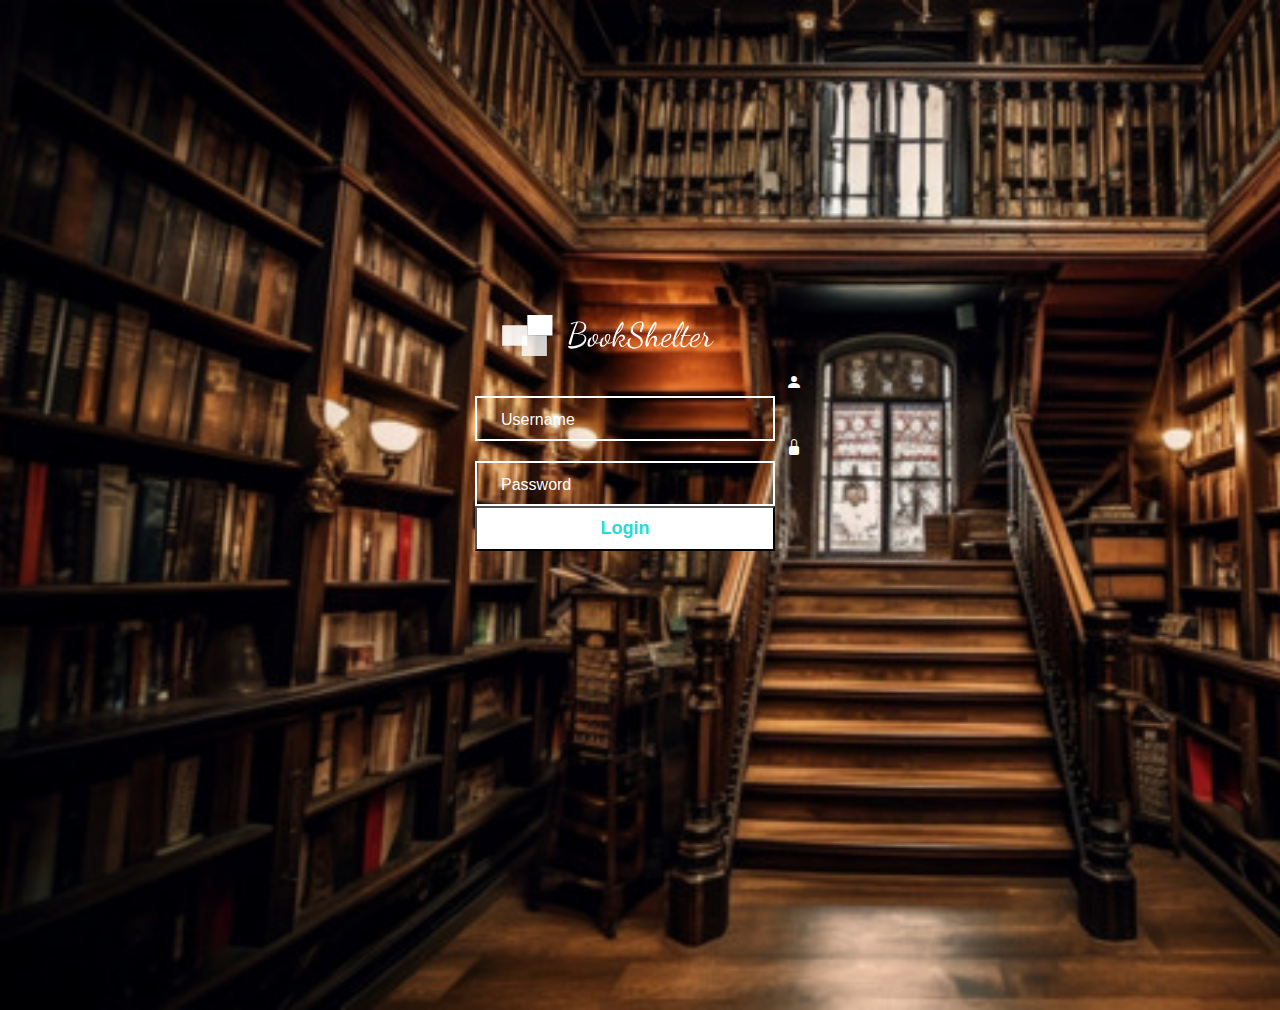
<file: index.html>
<!DOCTYPE html>
<html lang="en">

<head>
    <meta charset="UTF-8">
    <meta http-equiv="X-UA-Compatible" content="IE=edge">
    <meta name="viewport" content="width=device-width, initial-scale=1.0">
    <link href="https://cdn.jsdelivr.net/npm/bootstrap@5.3.2/dist/css/bootstrap.min.css" rel="stylesheet"
        integrity="sha384-T3c6CoIi6uLrA9TneNEoa7RxnatzjcDSCmG1MXxSR1GAsXEV/Dwwykc2MPK8M2HN" crossorigin="anonymous">
    <link rel="stylesheet" href="https://cdn.jsdelivr.net/npm/bootstrap-icons@1.11.3/font/bootstrap-icons.min.css">

    <link rel="stylesheet" href="../css/style.css">
    <title>LoginPage</title>
</head>

<body>
    <div class="wrapper">
        <form id="auth-form" class="auth-form">
            <img src="../img/Group 200.svg" alt="Logo">
            <div class="useinput mb-3">
                <!-- <label for="exampleInputEmail1" class="form-label">Username</label> -->
                <input type="email" class="form-control" id="userEmail" placeholder="Username">
                <i class="icon bi bi-person-fill"></i>
            </div>
            <div class="pasinput mb-3">
                <!-- <label for="exampleInputPassword1" class="form-label">Password</label> -->
                <input type="password" class="form-control " id="userPassword" placeholder="Password" minlength="8">
                <i class="icon bi bi-lock-fill "></i>
            </div>

            <button type="submit" class="btn">Login</button>
        </form>
    </div>

    <script src="../script/login.js"></script>
</body>

</html>
</file>
<file: css/style.css>
* {
  margin: 0;
  padding: 0;
  box-sizing: border-box;
}

body {
  background-image: url(..//img/library.jpg);
  background-repeat: no-repeat;
  background-size: cover;
}
body .wrapper {
  padding: 0 350px;
  margin: 0;
}
body .wrapper .auth-form {
  width: 400px;
  height: 50vh;
  padding: 35px;
  margin: 280px auto;
  border-radius: 12px;
  background: none;
}
body .wrapper .auth-form img {
  width: 226px;
  height: 41px;
  display: flex;
  align-items: center;
  position: relative;
  left: 20px;
}
body .wrapper .auth-form .useinput {
  color: #fff;
}
body .wrapper .auth-form .useinput .icon {
  width: 24px;
  height: 24px;
  color: rgb(251, 251, 251);
  position: relative;
  bottom: 35px;
  left: 7px;
}
body .wrapper .auth-form .useinput input {
  width: 300px;
  height: 45px;
  color: #fff;
  margin-top: 40px;
  padding: 0 24px;
  background: fixed;
  border: 2px solid #fff;
}
body .wrapper .auth-form .useinput ::placeholder {
  color: #fff;
  position: absolute;
  font-size: 16px;
  font-weight: 500;
  left: 24px;
}
body .wrapper .auth-form .pasinput {
  color: #fff;
}
body .wrapper .auth-form .pasinput input {
  width: 300px;
  height: 45px;
  color: #fff;
  margin-top: 20px;
  padding: 0 24px;
  background: none;
  border: 2px solid #fff;
}
body .wrapper .auth-form .pasinput ::placeholder {
  color: #fff;
  position: absolute;
  font-size: 16px;
  font-weight: 500;
  left: 24px;
}
body .wrapper .auth-form .pasinput .icon {
  width: 24px;
  height: 24px;
  color: rgb(255, 255, 255);
  background: local;
  position: relative;
  bottom: 35px;
  left: 7px;
}
body .wrapper .auth-form .checkbox {
  color: #fff;
}
body .wrapper .auth-form button {
  color: rgb(43, 218, 215);
  background-color: #fff;
  font-family: sans-serif;
  font-size: 18px;
  font-weight: 600;
  width: 300px;
  height: 45px;
  margin-bottom: 35px;
}
body .wrapper .auth-form button:hover {
  background-color: rgb(200, 93, 27);
  color: #fff;
}/*# sourceMappingURL=style.css.map */
</file>
